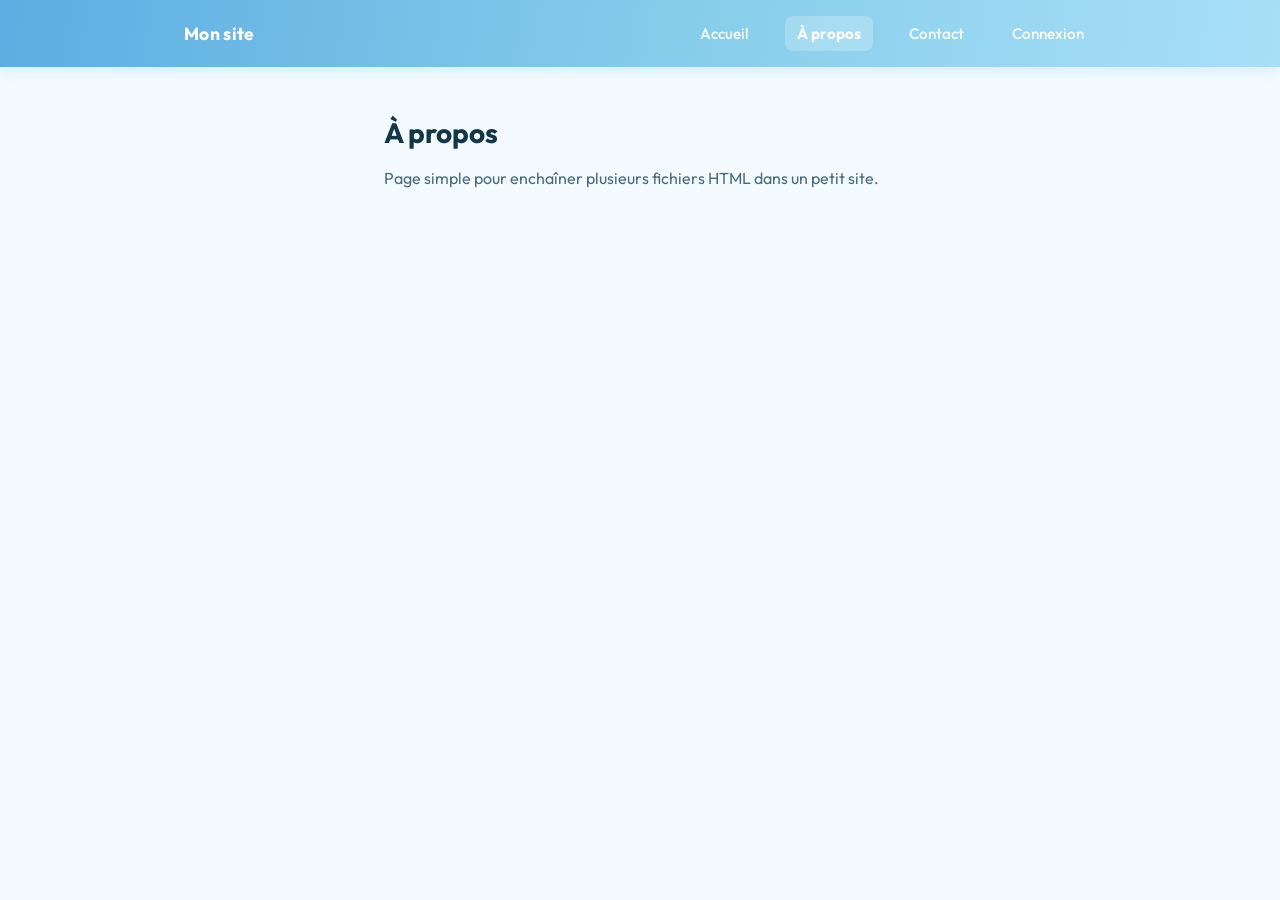
<file: about.html>
<!DOCTYPE html>
<html lang="fr">
<head>
    <meta charset="UTF-8">
    <meta name="viewport" content="width=device-width, initial-scale=1.0">
    <title>À propos</title>
    <link rel="stylesheet" href="index.css">
</head>
<body>
    <header class="top-nav">
        <div class="top-nav__inner">
            <a href="index.html" class="top-nav__logo">Mon site</a>
            <button type="button" class="top-nav__burger" aria-controls="nav-menu" aria-expanded="false" aria-label="Ouvrir le menu">
                <span></span><span></span><span></span>
            </button>
            <nav class="top-nav__menu" id="nav-menu" aria-label="Navigation principale">
                <a href="index.html">Accueil</a>
                <a href="about.html" aria-current="page">À propos</a>
                <a href="contact.html">Contact</a>
                <a href="login.html">Connexion</a>
            </nav>
        </div>
    </header>
    <main class="simple-page">
        <h1>À propos</h1>
        <p>Page simple pour enchaîner plusieurs fichiers HTML dans un petit site.</p>
    </main>
    <script src="nav.js"></script>
</body>
</html>
</file>
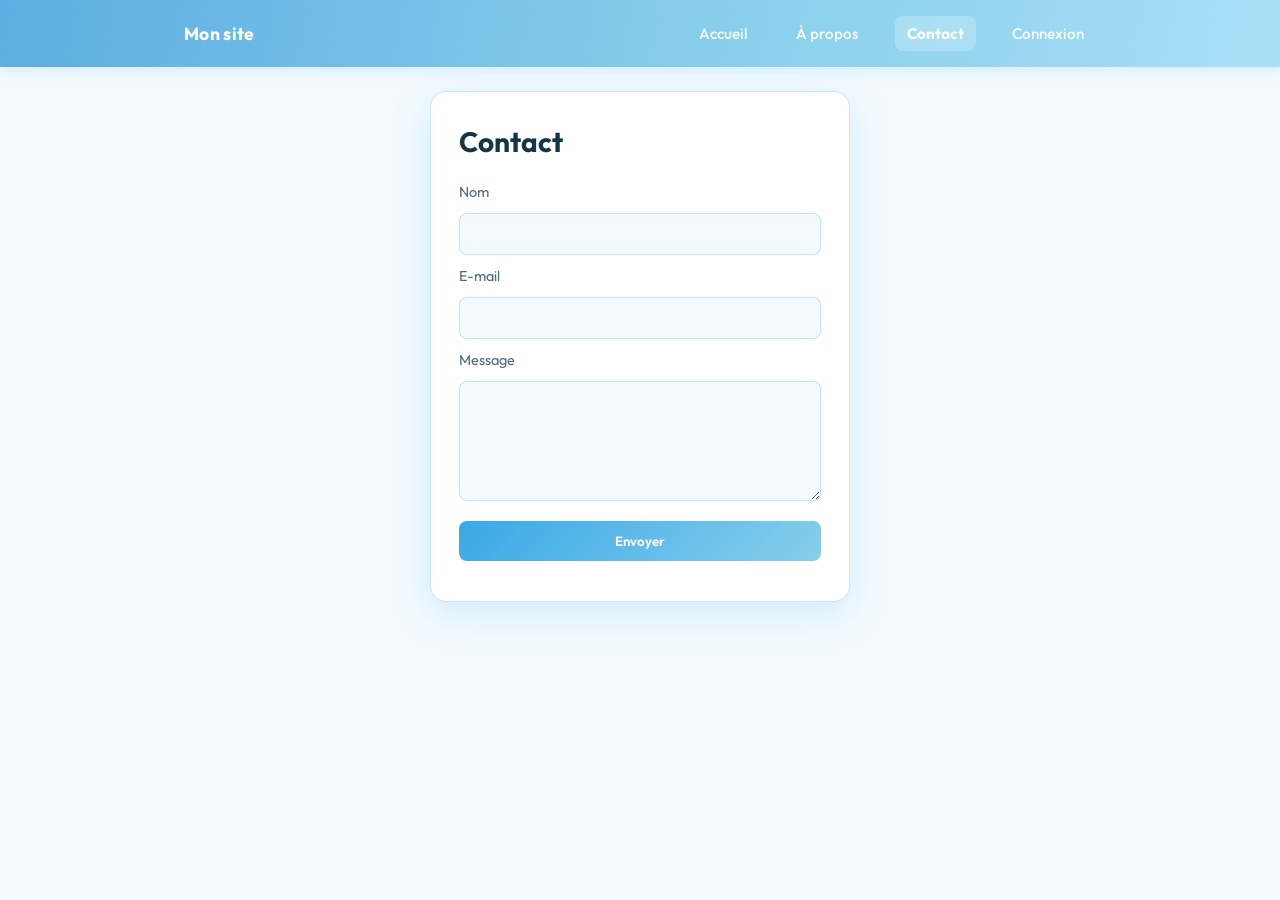
<file: contact.html>
<!DOCTYPE html>
<html lang="fr">
<head>
    <meta charset="UTF-8">
    <meta name="viewport" content="width=device-width, initial-scale=1.0">
    <title>Contact</title>
    <link rel="stylesheet" href="index.css">
</head>
<body>
    <header class="top-nav">
        <div class="top-nav__inner">
            <a href="index.html" class="top-nav__logo">Mon site</a>
            <button type="button" class="top-nav__burger" aria-controls="nav-menu" aria-expanded="false" aria-label="Ouvrir le menu">
                <span></span><span></span><span></span>
            </button>
            <nav class="top-nav__menu" id="nav-menu" aria-label="Navigation principale">
                <a href="index.html">Accueil</a>
                <a href="about.html">À propos</a>
                <a href="contact.html" aria-current="page">Contact</a>
                <a href="login.html">Connexion</a>
            </nav>
        </div>
    </header>
    <main class="login-page">
        <h1>Contact</h1>
        <form id="contact-form">
            <label for="name">Nom</label>
            <input type="text" id="name" name="name" required>

            <label for="email">E-mail</label>
            <input type="email" id="email" name="email" required>

            <label for="message">Message</label>
            <textarea id="message" name="message" rows="5" required></textarea>

            <button type="submit">Envoyer</button>
        </form>
    </main>
    <script>
        document.getElementById("contact-form").addEventListener("submit", function (event) {
            event.preventDefault();
            alert("Merci ! (démo : pas encore d’envoi vers un serveur.)");
        });
    </script>
    <script src="nav.js"></script>
</body>
</html>
</file>
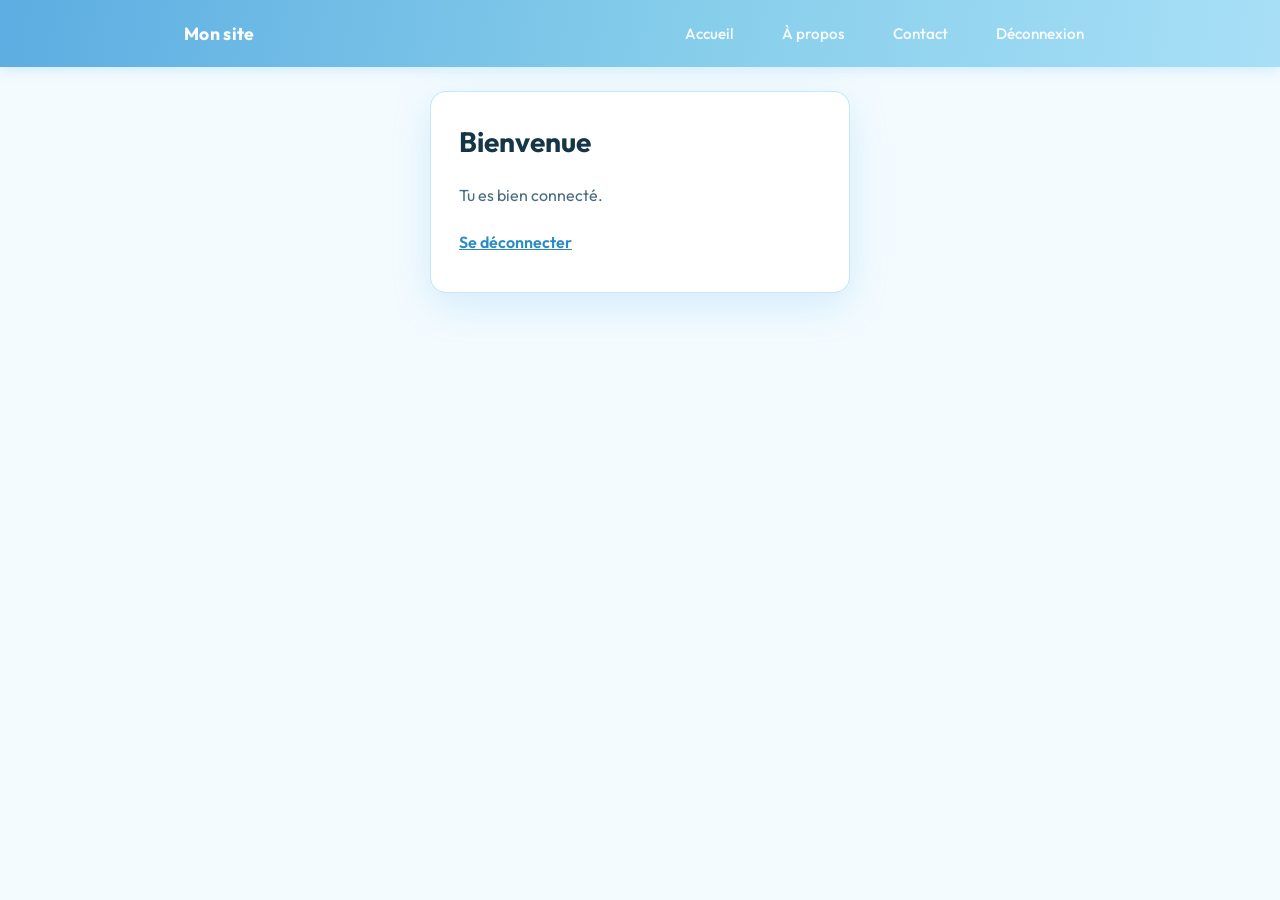
<file: home.html>
<!DOCTYPE html>
<html lang="fr">
<head>
    <meta charset="UTF-8">
    <meta name="viewport" content="width=device-width, initial-scale=1.0">
    <title>Bienvenue</title>
    <link rel="stylesheet" href="index.css">
</head>
<body>
    <header class="top-nav">
        <div class="top-nav__inner">
            <a href="index.html" class="top-nav__logo">Mon site</a>
            <button type="button" class="top-nav__burger" aria-controls="nav-menu" aria-expanded="false" aria-label="Ouvrir le menu">
                <span></span><span></span><span></span>
            </button>
            <nav class="top-nav__menu" id="nav-menu" aria-label="Navigation principale">
                <a href="index.html">Accueil</a>
                <a href="about.html">À propos</a>
                <a href="contact.html">Contact</a>
                <a href="login.html">Déconnexion</a>
            </nav>
        </div>
    </header>
    <main class="home-page">
        <h1>Bienvenue</h1>
        <p>Tu es bien connecté.</p>
        <a href="login.html">Se déconnecter</a>
    </main>
    <script src="nav.js"></script>
</body>
</html>
</file>
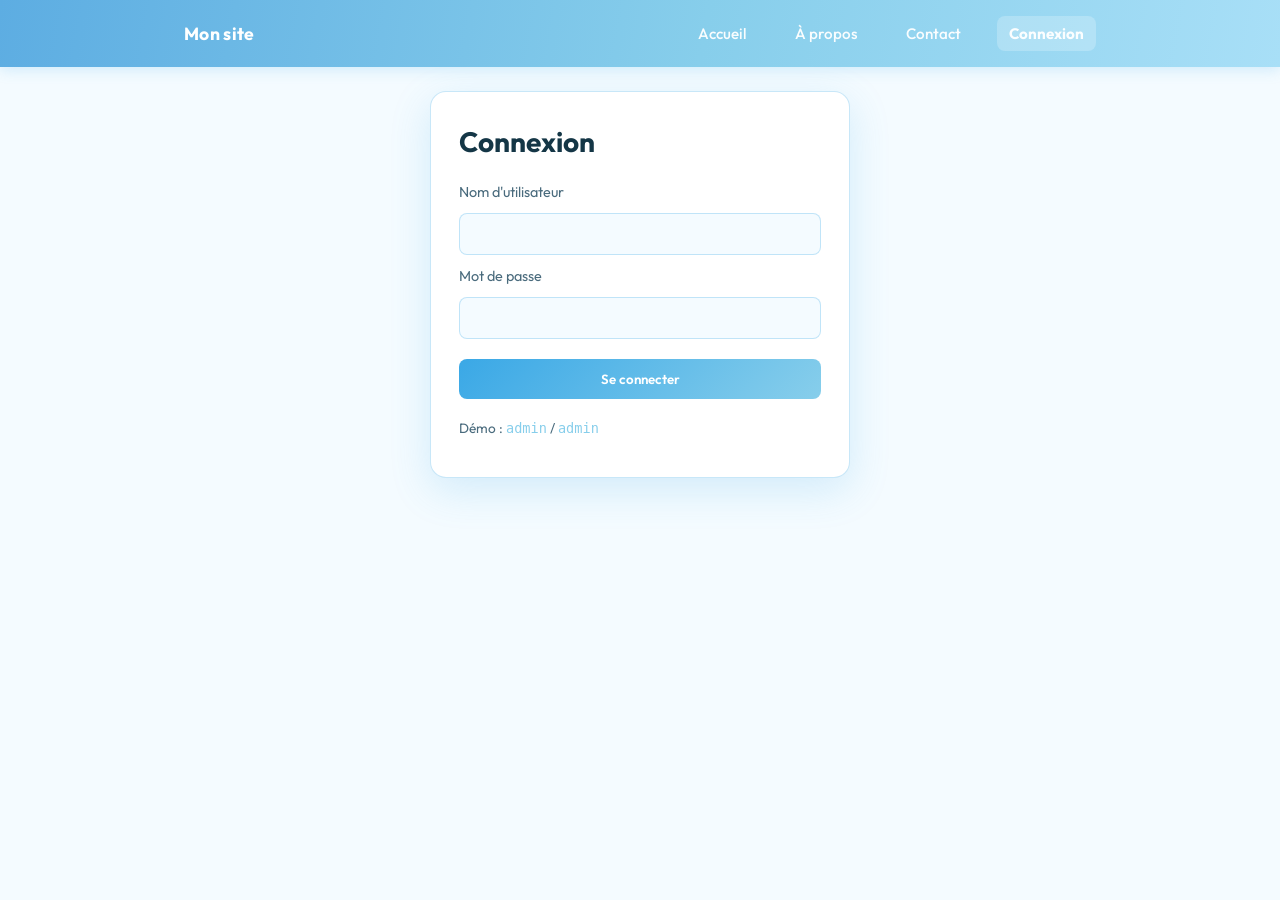
<file: login.html>
<!DOCTYPE html>
<html lang="fr">
<head>
    <meta charset="UTF-8">
    <meta name="viewport" content="width=device-width, initial-scale=1.0">
    <title>Connexion</title>
    <link rel="stylesheet" href="index.css">
</head>
<body>
    <header class="top-nav">
        <div class="top-nav__inner">
            <a href="index.html" class="top-nav__logo">Mon site</a>
            <button type="button" class="top-nav__burger" aria-controls="nav-menu" aria-expanded="false" aria-label="Ouvrir le menu">
                <span></span><span></span><span></span>
            </button>
            <nav class="top-nav__menu" id="nav-menu" aria-label="Navigation principale">
                <a href="index.html">Accueil</a>
                <a href="about.html">À propos</a>
                <a href="contact.html">Contact</a>
                <a href="login.html" aria-current="page">Connexion</a>
            </nav>
        </div>
    </header>
    <main class="login-page">
        <h1>Connexion</h1>
        <form id="login-form">
            <label for="username">Nom d'utilisateur</label>
            <input type="text" id="username" name="username" required>

            <label for="password">Mot de passe</label>
            <input type="password" id="password" name="password" required>

            <button type="submit">Se connecter</button>
        </form>
        <p class="login-hint">Démo : <code>admin</code> / <code>admin</code></p>
    </main>
    <script src="login.js"></script>
    <script src="nav.js"></script>
</body>
</html>
</file>
<file: index.css>
@import url('https://fonts.googleapis.com/css2?family=Outfit:wght@300;400;500;600;700;800&display=swap');

/* ===== CSS VARIABLES (blanc & bleu ciel) ===== */
:root {
  --primary: #3aa8e6;
  --primary-dark: #2a8bc4;
  --primary-light: #87ceeb;
  --secondary: #5dade2;
  --accent: #5dade2;
  --dark: #f4fbff;
  --dark-2: #ffffff;
  --dark-3: #e8f6fc;
  --glass: rgba(58, 168, 230, 0.08);
  --glass-border: rgba(58, 168, 230, 0.28);
  --text-light: #143646;
  --text-muted: #4a6b7d;
  --gradient: linear-gradient(135deg, #3aa8e6 0%, #87ceeb 100%);
  --gradient-2: linear-gradient(135deg, #5dade2 0%, #a8dff7 100%);
  --shadow: 0 12px 40px rgba(58, 168, 230, 0.18);
  --radius: 16px;
  --radius-sm: 8px;
  --transition: all 0.3s cubic-bezier(0.4, 0, 0.2, 1);
}

/* ===== RESET ===== */
*, *::before, *::after {
  margin: 0;
  padding: 0;
  box-sizing: border-box;
}

html {
  scroll-behavior: smooth;
}

body {
  font-family: 'Outfit', sans-serif;
  background-color: var(--dark);
  color: var(--text-light);
  min-height: 100vh;
  overflow-x: hidden;
}

a {
  text-decoration: none;
  color: inherit;
}

ul {
  list-style: none;
}

img {
  max-width: 100%;
}

/* ===== SCROLLBAR ===== */
::-webkit-scrollbar {
  width: 6px;
}
::-webkit-scrollbar-track {
  background: var(--dark-3);
}
::-webkit-scrollbar-thumb {
  background: var(--primary-light);
  border-radius: 999px;
}

/* ===== NAVBAR ===== */
.navbar {
  position: fixed;
  top: 0;
  left: 0;
  width: 100%;
  z-index: 1000;
  padding: 20px 60px;
  display: flex;
  align-items: center;
  justify-content: space-between;
  background: rgba(15, 14, 23, 0.8);
  backdrop-filter: blur(20px);
  border-bottom: 1px solid var(--glass-border);
  transition: var(--transition);
}

.navbar.scrolled {
  padding: 14px 60px;
  background: rgba(15, 14, 23, 0.98);
}

.nav-logo {
  font-size: 1.5rem;
  font-weight: 800;
  background: var(--gradient);
  -webkit-background-clip: text;
  -webkit-text-fill-color: transparent;
  background-clip: text;
  letter-spacing: -0.5px;
}

.nav-links {
  display: flex;
  align-items: center;
  gap: 40px;
}

.nav-links a {
  font-size: 0.95rem;
  font-weight: 500;
  color: var(--text-muted);
  position: relative;
  transition: var(--transition);
}

.nav-links a::after {
  content: '';
  position: absolute;
  bottom: -4px;
  left: 0;
  width: 0;
  height: 2px;
  background: var(--gradient);
  border-radius: 999px;
  transition: var(--transition);
}

.nav-links a:hover,
.nav-links a.active {
  color: var(--text-light);
}

.nav-links a:hover::after,
.nav-links a.active::after {
  width: 100%;
}

.nav-cta {
  background: var(--gradient) !important;
  -webkit-background-clip: unset !important;
  -webkit-text-fill-color: unset !important;
  background-clip: unset !important;
  color: white !important;
  padding: 10px 24px;
  border-radius: 999px;
  font-weight: 600;
  font-size: 0.9rem !important;
  transition: var(--transition) !important;
  box-shadow: 0 4px 20px rgba(108, 99, 255, 0.4);
}

.nav-cta:hover {
  transform: translateY(-2px);
  box-shadow: 0 8px 30px rgba(108, 99, 255, 0.6) !important;
}

.nav-cta::after {
  display: none !important;
}

/* ===== HERO SECTION ===== */
.hero {
  min-height: 100vh;
  display: flex;
  align-items: center;
  justify-content: center;
  padding: 100px 60px 60px;
  position: relative;
  overflow: hidden;
  text-align: center;
}

.hero-bg {
  position: absolute;
  inset: 0;
  z-index: 0;
}

.hero-bg .blob {
  position: absolute;
  border-radius: 50%;
  filter: blur(80px);
  opacity: 0.15;
  animation: float 6s ease-in-out infinite;
}

.hero-bg .blob-1 {
  width: 600px;
  height: 600px;
  background: var(--primary);
  top: -200px;
  left: -200px;
  animation-delay: 0s;
}

.hero-bg .blob-2 {
  width: 400px;
  height: 400px;
  background: var(--secondary);
  bottom: -100px;
  right: -100px;
  animation-delay: 2s;
}

.hero-bg .blob-3 {
  width: 300px;
  height: 300px;
  background: var(--accent);
  top: 50%;
  left: 50%;
  transform: translate(-50%, -50%);
  animation-delay: 4s;
}

@keyframes float {
  0%, 100% { transform: translateY(0px) scale(1); }
  50% { transform: translateY(-30px) scale(1.05); }
}

.hero-content {
  position: relative;
  z-index: 1;
  max-width: 800px;
}

.hero-badge {
  display: inline-flex;
  align-items: center;
  gap: 8px;
  background: var(--glass);
  border: 1px solid var(--glass-border);
  padding: 8px 20px;
  border-radius: 999px;
  font-size: 0.85rem;
  color: var(--text-muted);
  margin-bottom: 30px;
  backdrop-filter: blur(10px);
}

.hero-badge span {
  width: 8px;
  height: 8px;
  background: var(--accent);
  border-radius: 50%;
  animation: pulse 2s infinite;
}

@keyframes pulse {
  0%, 100% { opacity: 1; transform: scale(1); }
  50% { opacity: 0.5; transform: scale(0.8); }
}

.hero-title {
  font-size: clamp(2.5rem, 6vw, 4.5rem);
  font-weight: 800;
  line-height: 1.1;
  margin-bottom: 24px;
  letter-spacing: -1px;
}

.hero-title .gradient-text {
  background: var(--gradient);
  -webkit-background-clip: text;
  -webkit-text-fill-color: transparent;
  background-clip: text;
}

.hero-subtitle {
  font-size: 1.2rem;
  color: var(--text-muted);
  margin-bottom: 40px;
  line-height: 1.7;
  max-width: 600px;
  margin-left: auto;
  margin-right: auto;
}

.hero-buttons {
  display: flex;
  align-items: center;
  justify-content: center;
  gap: 16px;
  flex-wrap: wrap;
}

/* ===== BUTTONS ===== */
.btn {
  display: inline-flex;
  align-items: center;
  gap: 8px;
  padding: 14px 32px;
  border-radius: 999px;
  font-family: 'Outfit', sans-serif;
  font-size: 1rem;
  font-weight: 600;
  cursor: pointer;
  border: none;
  transition: var(--transition);
  text-decoration: none;
}

.btn-primary {
  background: var(--gradient);
  color: white;
  box-shadow: var(--shadow);
}

.btn-primary:hover {
  transform: translateY(-3px);
  box-shadow: 0 30px 80px rgba(108, 99, 255, 0.5);
}

.btn-outline {
  background: transparent;
  color: var(--text-light);
  border: 1px solid var(--glass-border);
  backdrop-filter: blur(10px);
}

.btn-outline:hover {
  background: var(--glass);
  border-color: var(--primary-light);
  transform: translateY(-3px);
}

/* ===== SECTION ===== */
.section {
  padding: 100px 60px;
}

.section-header {
  text-align: center;
  margin-bottom: 60px;
}

.section-tag {
  display: inline-block;
  background: rgba(108, 99, 255, 0.1);
  border: 1px solid rgba(108, 99, 255, 0.3);
  color: var(--primary-light);
  padding: 6px 16px;
  border-radius: 999px;
  font-size: 0.8rem;
  font-weight: 600;
  text-transform: uppercase;
  letter-spacing: 2px;
  margin-bottom: 16px;
}

.section-title {
  font-size: clamp(2rem, 4vw, 3rem);
  font-weight: 800;
  line-height: 1.2;
  margin-bottom: 16px;
  letter-spacing: -0.5px;
}

.section-desc {
  font-size: 1.1rem;
  color: var(--text-muted);
  max-width: 600px;
  margin: 0 auto;
  line-height: 1.7;
}

/* ===== CARDS ===== */
.cards-grid {
  display: grid;
  grid-template-columns: repeat(auto-fit, minmax(300px, 1fr));
  gap: 24px;
}

.card {
  background: var(--glass);
  border: 1px solid var(--glass-border);
  border-radius: var(--radius);
  padding: 36px;
  backdrop-filter: blur(10px);
  transition: var(--transition);
  position: relative;
  overflow: hidden;
}

.card::before {
  content: '';
  position: absolute;
  top: 0;
  left: 0;
  right: 0;
  height: 2px;
  background: var(--gradient);
  opacity: 0;
  transition: var(--transition);
}

.card:hover {
  transform: translateY(-8px);
  border-color: rgba(108, 99, 255, 0.3);
  box-shadow: 0 30px 60px rgba(0, 0, 0, 0.3);
}

.card:hover::before {
  opacity: 1;
}

.card-icon {
  width: 60px;
  height: 60px;
  border-radius: var(--radius-sm);
  display: flex;
  align-items: center;
  justify-content: center;
  font-size: 1.8rem;
  margin-bottom: 20px;
  background: rgba(108, 99, 255, 0.1);
}

.card-title {
  font-size: 1.25rem;
  font-weight: 700;
  margin-bottom: 12px;
}

.card-text {
  color: var(--text-muted);
  line-height: 1.7;
  font-size: 0.95rem;
}

/* ===== STATS ===== */
.stats-grid {
  display: grid;
  grid-template-columns: repeat(auto-fit, minmax(200px, 1fr));
  gap: 24px;
  margin-top: 60px;
}

.stat-card {
  text-align: center;
  padding: 40px 24px;
  background: var(--glass);
  border: 1px solid var(--glass-border);
  border-radius: var(--radius);
  backdrop-filter: blur(10px);
  transition: var(--transition);
}

.stat-card:hover {
  transform: translateY(-5px);
  border-color: rgba(108, 99, 255, 0.3);
}

.stat-number {
  font-size: 3rem;
  font-weight: 800;
  background: var(--gradient);
  -webkit-background-clip: text;
  -webkit-text-fill-color: transparent;
  background-clip: text;
  line-height: 1;
  margin-bottom: 8px;
}

.stat-label {
  font-size: 0.95rem;
  color: var(--text-muted);
  font-weight: 500;
}

/* ===== FOOTER ===== */
.footer {
  padding: 60px;
  border-top: 1px solid var(--glass-border);
  text-align: center;
}

.footer-logo {
  font-size: 1.8rem;
  font-weight: 800;
  background: var(--gradient);
  -webkit-background-clip: text;
  -webkit-text-fill-color: transparent;
  background-clip: text;
  margin-bottom: 20px;
}

.footer-links {
  display: flex;
  align-items: center;
  justify-content: center;
  gap: 32px;
  margin-bottom: 30px;
  flex-wrap: wrap;
}

.footer-links a {
  color: var(--text-muted);
  font-size: 0.95rem;
  transition: var(--transition);
}

.footer-links a:hover {
  color: var(--primary-light);
}

.footer-copy {
  color: var(--text-muted);
  font-size: 0.85rem;
}

/* ===== FORM STYLES ===== */
.form-group {
  display: flex;
  flex-direction: column;
  gap: 8px;
  margin-bottom: 20px;
}

.form-group label {
  font-size: 0.9rem;
  font-weight: 500;
  color: var(--text-muted);
}

.form-group input,
.form-group textarea,
.form-group select {
  background: var(--glass);
  border: 1px solid var(--glass-border);
  border-radius: var(--radius-sm);
  padding: 14px 18px;
  font-family: 'Outfit', sans-serif;
  font-size: 1rem;
  color: var(--text-light);
  outline: none;
  transition: var(--transition);
  backdrop-filter: blur(10px);
}

.form-group input:focus,
.form-group textarea:focus {
  border-color: var(--primary);
  box-shadow: 0 0 0 3px rgba(108, 99, 255, 0.15);
}

.form-group textarea {
  resize: vertical;
  min-height: 120px;
}

.form-group input::placeholder,
.form-group textarea::placeholder {
  color: rgba(167, 169, 190, 0.5);
}

/* ===== PAGE HERO ===== */
.page-hero {
  padding: 160px 60px 80px;
  text-align: center;
  position: relative;
  overflow: hidden;
}

.page-hero::before {
  content: '';
  position: absolute;
  top: 0;
  left: 50%;
  transform: translateX(-50%);
  width: 600px;
  height: 600px;
  background: radial-gradient(circle, rgba(108, 99, 255, 0.15) 0%, transparent 70%);
  pointer-events: none;
}

/* ===== ALERT ===== */
.alert {
  padding: 14px 20px;
  border-radius: var(--radius-sm);
  margin-bottom: 20px;
  font-size: 0.9rem;
  font-weight: 500;
  display: none;
}

.alert.show {
  display: block;
}

.alert-error {
  background: rgba(255, 101, 132, 0.1);
  border: 1px solid rgba(255, 101, 132, 0.3);
  color: #ff6584;
}

.alert-success {
  background: rgba(67, 233, 123, 0.1);
  border: 1px solid rgba(67, 233, 123, 0.3);
  color: var(--accent);
}

/* ===== RESPONSIVE ===== */
@media (max-width: 768px) {
  .navbar {
    padding: 16px 24px;
  }
  .nav-links {
    display: none;
  }
  .hero, .section {
    padding: 100px 24px 60px;
  }
  .page-hero {
    padding: 140px 24px 60px;
  }
  .footer {
    padding: 40px 24px;
  }
}

/* ===== BARRE DE NAV (site + mobile) ===== */
.top-nav {
  position: sticky;
  top: 0;
  z-index: 1000;
  background: linear-gradient(100deg, #5dade2 0%, #87ceeb 55%, #a8dff7 100%);
  box-shadow: 0 2px 14px rgba(58, 168, 230, 0.22);
}

.top-nav__inner {
  max-width: 960px;
  margin: 0 auto;
  display: flex;
  flex-wrap: wrap;
  align-items: center;
  justify-content: space-between;
  gap: 8px 16px;
  padding: 14px 20px;
}

.top-nav__logo {
  font-weight: 700;
  font-size: 1.1rem;
  color: #ffffff;
  letter-spacing: 0.02em;
}

.top-nav__burger {
  display: flex;
  flex-direction: column;
  justify-content: center;
  align-items: center;
  gap: 5px;
  width: 44px;
  height: 44px;
  margin-left: auto;
  padding: 0;
  border: none;
  border-radius: var(--radius-sm);
  background: rgba(255, 255, 255, 0.2);
  cursor: pointer;
}

.top-nav__burger span {
  display: block;
  width: 20px;
  height: 2px;
  background: #fff;
  border-radius: 1px;
}

.top-nav__menu {
  display: none;
  width: 100%;
  flex-direction: column;
  gap: 4px;
  padding: 12px 0 4px;
  border-top: 1px solid rgba(255, 255, 255, 0.35);
}

.top-nav__menu a {
  font-size: 0.95rem;
  font-weight: 500;
  color: rgba(255, 255, 255, 0.95);
  padding: 10px 8px;
  border-radius: var(--radius-sm);
  transition: var(--transition);
}

.top-nav__menu a:hover {
  background: rgba(255, 255, 255, 0.15);
}

.top-nav__menu a[aria-current="page"] {
  font-weight: 700;
  background: rgba(255, 255, 255, 0.22);
}

.top-nav.is-open .top-nav__menu {
  display: flex;
}

@media (min-width: 768px) {
  .top-nav__burger {
    display: none;
  }

  .top-nav__inner {
    flex-wrap: nowrap;
    padding: 16px 24px;
  }

  .top-nav__menu {
    display: flex !important;
    flex-direction: row;
    align-items: center;
    width: auto;
    margin-left: auto;
    padding: 0;
    border-top: none;
    gap: 8px 24px;
  }

  .top-nav__menu a {
    padding: 8px 12px;
  }

  .top-nav.is-open .top-nav__menu {
    display: flex !important;
  }
}

/* ===== LOGIN / HOME (étape par étape) ===== */
.simple-page {
  max-width: 560px;
  margin: 0 auto;
  padding: 48px 24px 80px;
}

.simple-page h1 {
  margin-bottom: 16px;
  font-size: 1.75rem;
  color: var(--text-light);
}

.simple-page p {
  color: var(--text-muted);
  line-height: 1.6;
}

.login-page,
.home-page {
  max-width: 420px;
  margin: 24px auto 64px;
  padding: 32px 28px 40px;
  background: var(--dark-2);
  border-radius: var(--radius);
  border: 1px solid var(--glass-border);
  box-shadow: var(--shadow);
}

.login-page h1,
.home-page h1 {
  margin-bottom: 24px;
  font-size: 1.75rem;
  color: var(--text-light);
}

.login-page form {
  display: flex;
  flex-direction: column;
  gap: 12px;
}

.login-page label {
  font-size: 0.9rem;
  color: var(--text-muted);
}

.login-page input,
.login-page textarea {
  padding: 12px 14px;
  border-radius: var(--radius-sm);
  border: 1px solid var(--glass-border);
  background: var(--dark);
  color: var(--text-light);
  font-family: inherit;
}

.login-page textarea {
  resize: vertical;
  min-height: 120px;
}

.login-page button {
  margin-top: 8px;
  padding: 12px 20px;
  border: none;
  border-radius: var(--radius-sm);
  background: var(--gradient);
  color: #ffffff;
  font-weight: 600;
  font-family: inherit;
  cursor: pointer;
}

.login-hint {
  margin-top: 20px;
  font-size: 0.85rem;
  color: var(--text-muted);
}

.login-hint code {
  color: var(--primary-light);
}

.home-page p {
  color: var(--text-muted);
  line-height: 1.55;
  margin-bottom: 8px;
}

.home-page a {
  display: inline-block;
  margin-top: 16px;
  color: var(--primary-dark);
  font-weight: 600;
  text-decoration: underline;
}
</file>
